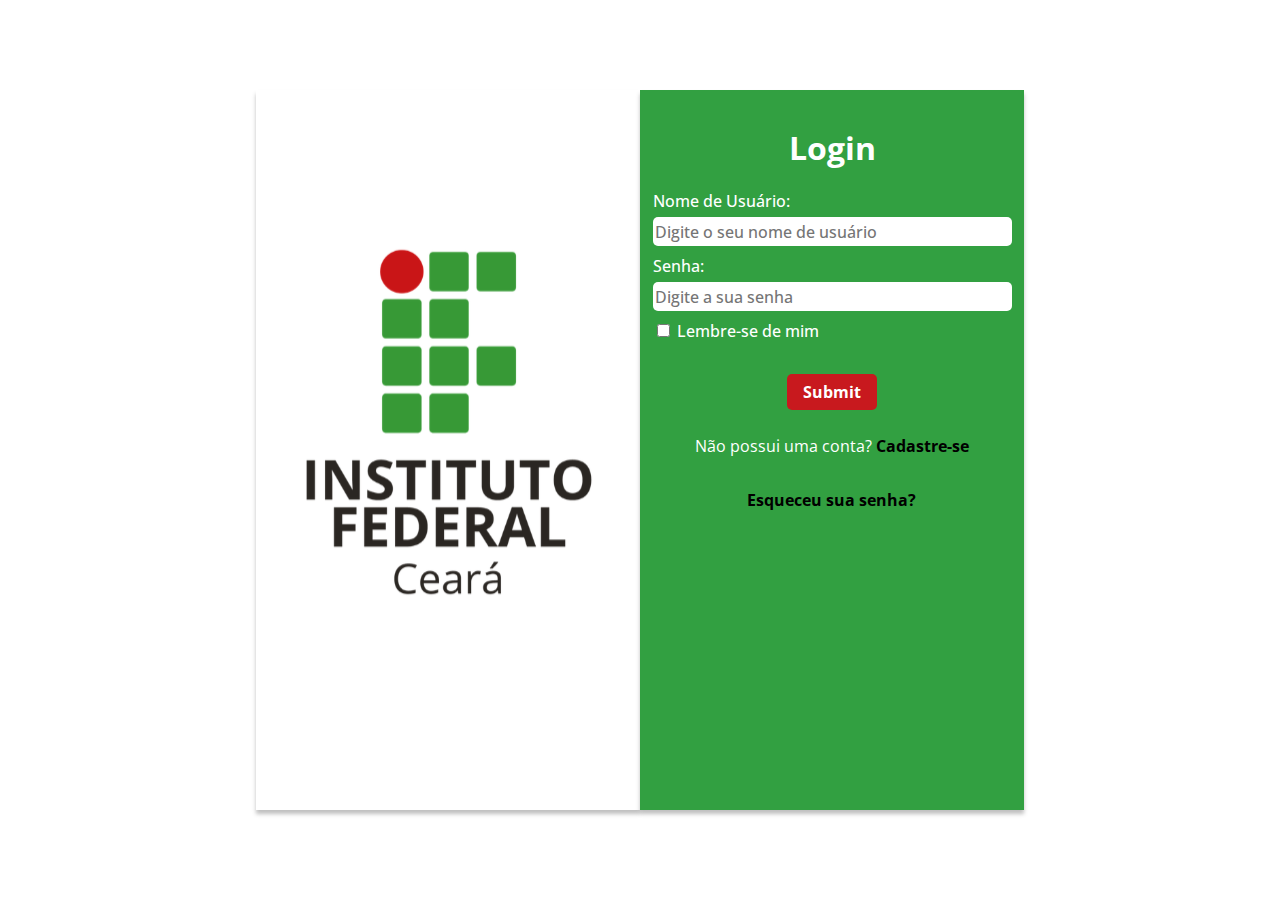
<file: index.html>
<!DOCTYPE html>
<html lang="pt-br">
<head>
    <meta charset="UTF-8">
    <meta http-equiv="X-UA-Compatible" content="IE=edge">
    <meta name="viewport" content="width=device-width, initial-scale=1.0">
    <title>Entrarr</title>

    <link rel="stylesheet" href="estilo.css">
</head>
<body>
    <main>
        <picture class="logo-container">
            <img src="logo.svg">
        </picture>
        <div class="form-container">
            <h1>Login</h1>

            <form action="" method="get">
                <label for="username-input">Nome de Usuário:</label>
                <input id="username-input" type="text" placeholder="Digite o seu nome de usuário">

                <label for="password-input-login">Senha:</label>
                <input id="password-input-login" type="password" placeholder="Digite a sua senha">

                

                <div class="apart">
                    <div>
                        <input type="checkbox" name="remember-input" id="remember-input">
                        <label for="remember-input">Lembre-se de mim</label>
                    </div>

                    
                </div>

                <footer>
                    <input type="submit" name="Entrar">

                    <p>Não possui uma conta? <a href="cadastro.html">Cadastre-se</a></p>

                    <p><a href="recuperar-senha.html">Esqueceu sua senha?</a></p>
                </footer>

                
            </form>
        </div>
    </main>
</body>
</html>
</file>
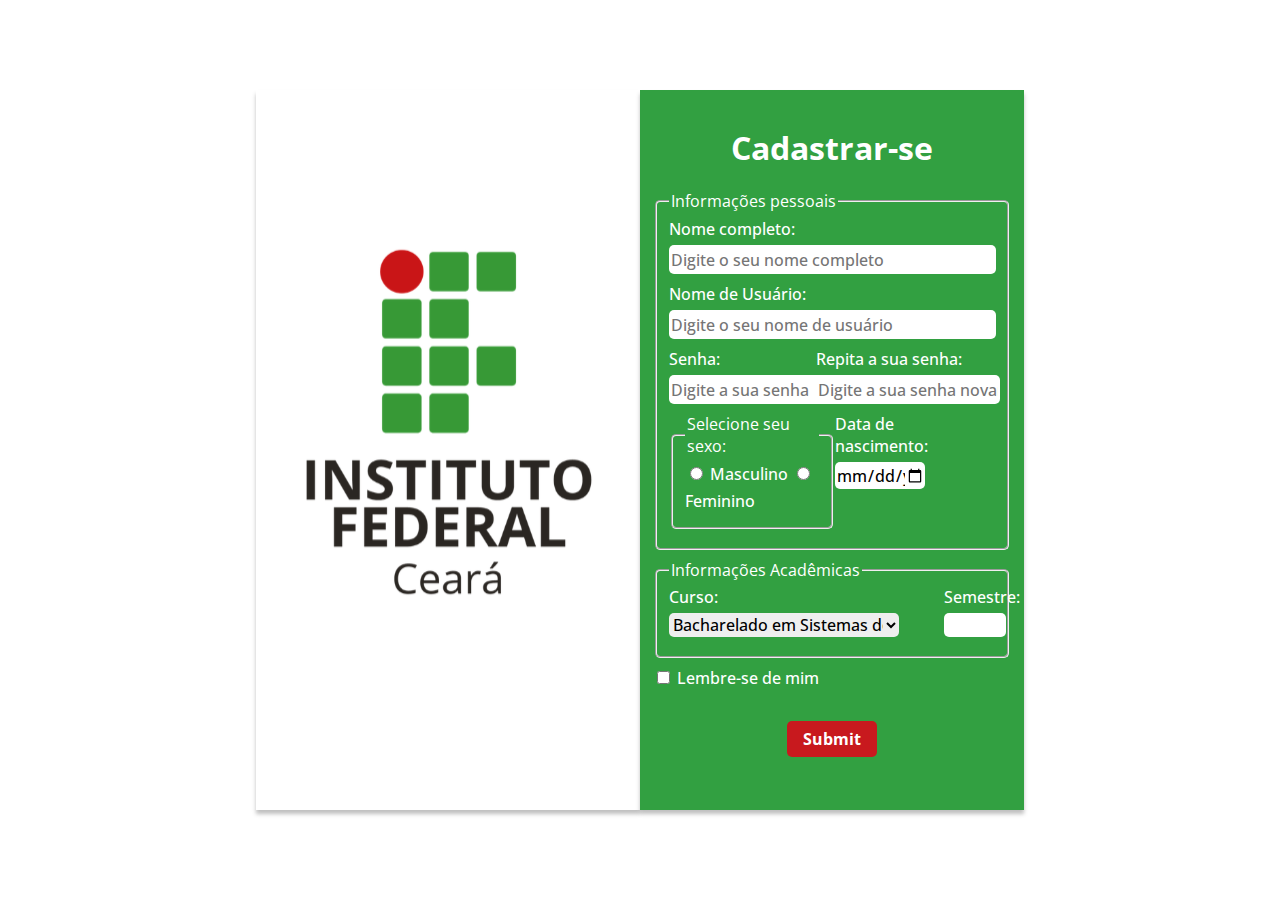
<file: cadastro.html>
<!DOCTYPE html>
<html lang="pt-br">
<head>
    <meta charset="UTF-8">
    <meta http-equiv="X-UA-Compatible" content="IE=edge">
    <meta name="viewport" content="width=device-width, initial-scale=1.0">
    <title>Cadastrar</title>

    <link rel="stylesheet" href="estilo.css">
</head>
<body>
    <main>
        <picture class="logo-container">
            <img src="logo.svg">
        </picture>
        <div class="form-container">
            <h1>Cadastrar-se</h1>

            <form id="signup-form" action="index.html" method="post">
                <fieldset>
                    <legend>Informações pessoais</legend>

                    <label for="nome-input">Nome completo:</label>
                    <input id="nome-input" type="text" placeholder="Digite o seu nome completo">

                    <label for="username-input">Nome de Usuário:</label>
                    <input id="username-input" type="text" placeholder="Digite o seu nome de usuário">

                    <div class="divided-camps">
                        <div>
                            <label for="password-input">Senha:</label><br>
                            <input id="password-input" type="password" placeholder="Digite a sua senha">
                        </div>

                        <div>
                            <label for="repeat-password-input">Repita a sua senha:</label><br>
                            <input id="repeat-password-input" type="password" placeholder="Digite a sua senha novamente">
                        </div>
                    </div>

                    <div class="divided-camps2">
                        <fieldset id="bottom-camp-first">
                            <legend>Selecione seu sexo:</legend>
        
                            <input type="radio" id="male-sex" name="sex-input" value="Masculino">
                            <label for="male-sex">Masculino</label>
                            <input type="radio" id="female-sex" name="sex-input" value="Feminino">
                            <label for="female-sex">Feminino</label>
                        </fieldset>

                        <div id="bottom-camp-second">
                            <label for="birthday-input">Data de nascimento:</label><br>
                            <input type="date" id="birthday-input">
                        </div>
                        
                    </div>

                    

                </fieldset>

                

                <fieldset id="academic-fieldset">
                    <legend>Informações Acadêmicas</legend>

                    <div class="apart">
                        <div class="apart-inner">
                            <label for="course-select">Curso:</label>
                            <br>
                                <select id="course-select" form="signup-form">
                                <option value="Sistemas de Informação">Bacharelado em Sistemas de Informação</option>
                                <option value="Engenharia Mecânica">Bacharelado em Engenharia Mecânica</option>
                                <option value="Engenharia Elétrica">Bacharelado em Engenharia Elétrica</option>
                                <option value="Engenharia Mecatrônica">Bacharelado em Engenharia Mecatrônica</option>
                                <option value="Matemática">Licenciatura em Matemática</option>
                                <option value="Física">Licenciatura em Física</option>
                            </select>
                        </div>
                        
                        <div class="apart-inner">
                            <label for="semester-input">Semestre:</label>
                            <br>
                            <input type="number" id="semester-input" min="1" max="10">
                        </div>
                    </div>
                    
                </fieldset>

                <input type="checkbox" name="remember-input" id="remember-input">
                <label for="remember-input">Lembre-se de mim</label>

                <footer>
                    <input type="submit" name="Cadastrar">
                </footer>
            </form>
        </div>
    </main>
</body>
</html>
</file>
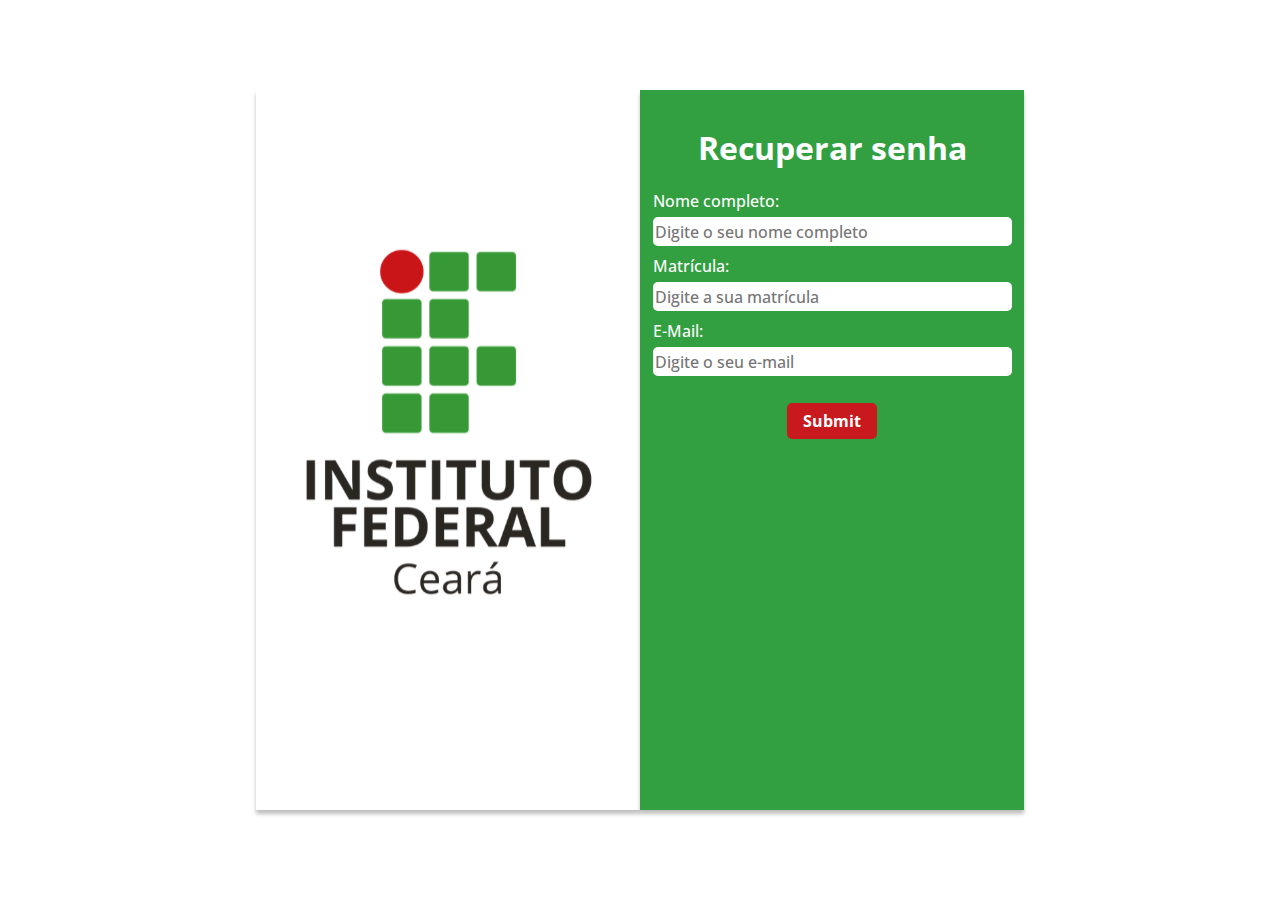
<file: recuperar-senha.html>
<!DOCTYPE html>
<html lang="pt-br">
<head>
    <meta charset="UTF-8">
    <meta http-equiv="X-UA-Compatible" content="IE=edge">
    <meta name="viewport" content="width=device-width, initial-scale=1.0">
    <title>Recuperar Senha</title>

    <link rel="stylesheet" href="estilo.css">
</head>
<body>
    <main>
        <picture class="logo-container">
            <img src="logo.svg">
        </picture>
        <div class="form-container">
            <h1>Recuperar senha</h1>

            <form action="index.html" method="post">
                <label for="name-input">Nome completo:</label>
                <input id="name-input" type="text" placeholder="Digite o seu nome completo">

                <label for="id-input">Matrícula:</label>
                <input id="id-input" type="text" placeholder="Digite a sua matrícula">

                <label for="email-input">E-Mail:</label>
                <input id="email-input" type="email" placeholder="Digite o seu e-mail">

                <footer>
                    <input type="submit" name="Enviar">
                </footer>
            </form>
        </div>
    </main>
</body>
</html>
</file>
<file: estilo.css>
@charset 'utf-8';
@import url('https://fonts.googleapis.com/css2?family=Open+Sans:ital,wght@0,300;0,400;0,500;0,600;0,700;0,800;1,300;1,400;1,500;1,600;1,700;1,800&display=swap');

body {
    font-family: 'Open Sans';
    color: white;
}

h1 {
    font-weight: bolder;
    color: white;
    margin-top: 4vh;
}

a {
    font-weight: bold;
    color: black;
    text-decoration: none;
}

main {
    margin-top: 10vh;
    margin-bottom: 10vh;
    display: flex;
    flex-direction: row;
    justify-content: center;
    align-items: center;
}

.logo-container {
    display: flex;
    justify-content: center;
    background-color: #FFFFFF;
    box-shadow: 0px 4px 4px 0px rgba(0, 0, 0, 0.25);
    width: 30vw;
    height: 80vh;
}

.logo-container img {
    width: 25vw;
    height: 75vh;
}

fieldset {
    border-radius: 5px;
}

label {
    display: inline-block;
    margin-bottom: 5px;
}

.form-container {
    background-color: #32A041;
    width: 30vw;
    height: 80vh;
    display: flex;
    flex-direction: column;
    align-items: center;
    flex-wrap: wrap;
    box-shadow: 0px 4px 4px 0px rgba(0, 0, 0, 0.25);
}

form {
    width: 28vw;
    height: 80%;
}

label {
    font-weight: 500;
}

input, select {
    margin-bottom: 1vh;
    font-weight: 500;
}

input[type="text"], input[type="password"], input[type="email"] {
    display: block;
}

input[type="text"], input[type="password"], input[type="email"], input[type="date"] {
    height: 3vh;
    width: 99%;
}

input[type="date"] {
    width: 70%;
}

input, select {
    font-family: 'Open Sans';
    font-size: medium;
    border: none;
    border-color: transparent;
    border-radius: 5px;
}

fieldset {
    margin-bottom: 1vh;
}

.apart {
    display: flex;
    gap: 3.5vw;
    max-width: 22.8vw;
}

option {
    background-color: white;
}

input[type="submit"] {
    background-color: #C8191E;
    border: none;
    border-radius: 5px;
    display: block;
    width: 7vw;
    height: 4vh;
    color: white;
    font-weight: bolder;
    box-shadow: none;
}

.divided-camps {
    display: flex;
    flex-direction: row;
    justify-content: space-between;
    width: 90%;
}

.divided-camps2 {
    display: flex;
    flex-direction: row;
    justify-content: space-between;
    gap: 0px;
    width: 90%;
}

#password-input, #repeat-password-input {
    width: 122.5%;
}

#bottom-camp-first {
    border-radius: 5px;
    width: 47.8%;
}

#bottom-camp-second {
    width: 43.5%;
}

#course-select {
    width: 18vw;
}

#semester-input {
    width: 4.5vw;
}

footer {
    margin-top: 3vh;
    width: 100%;
    display: flex;
    align-items: center;
    flex-direction: column;
    justify-content: center;
    flex-wrap: wrap;
}
</file>
